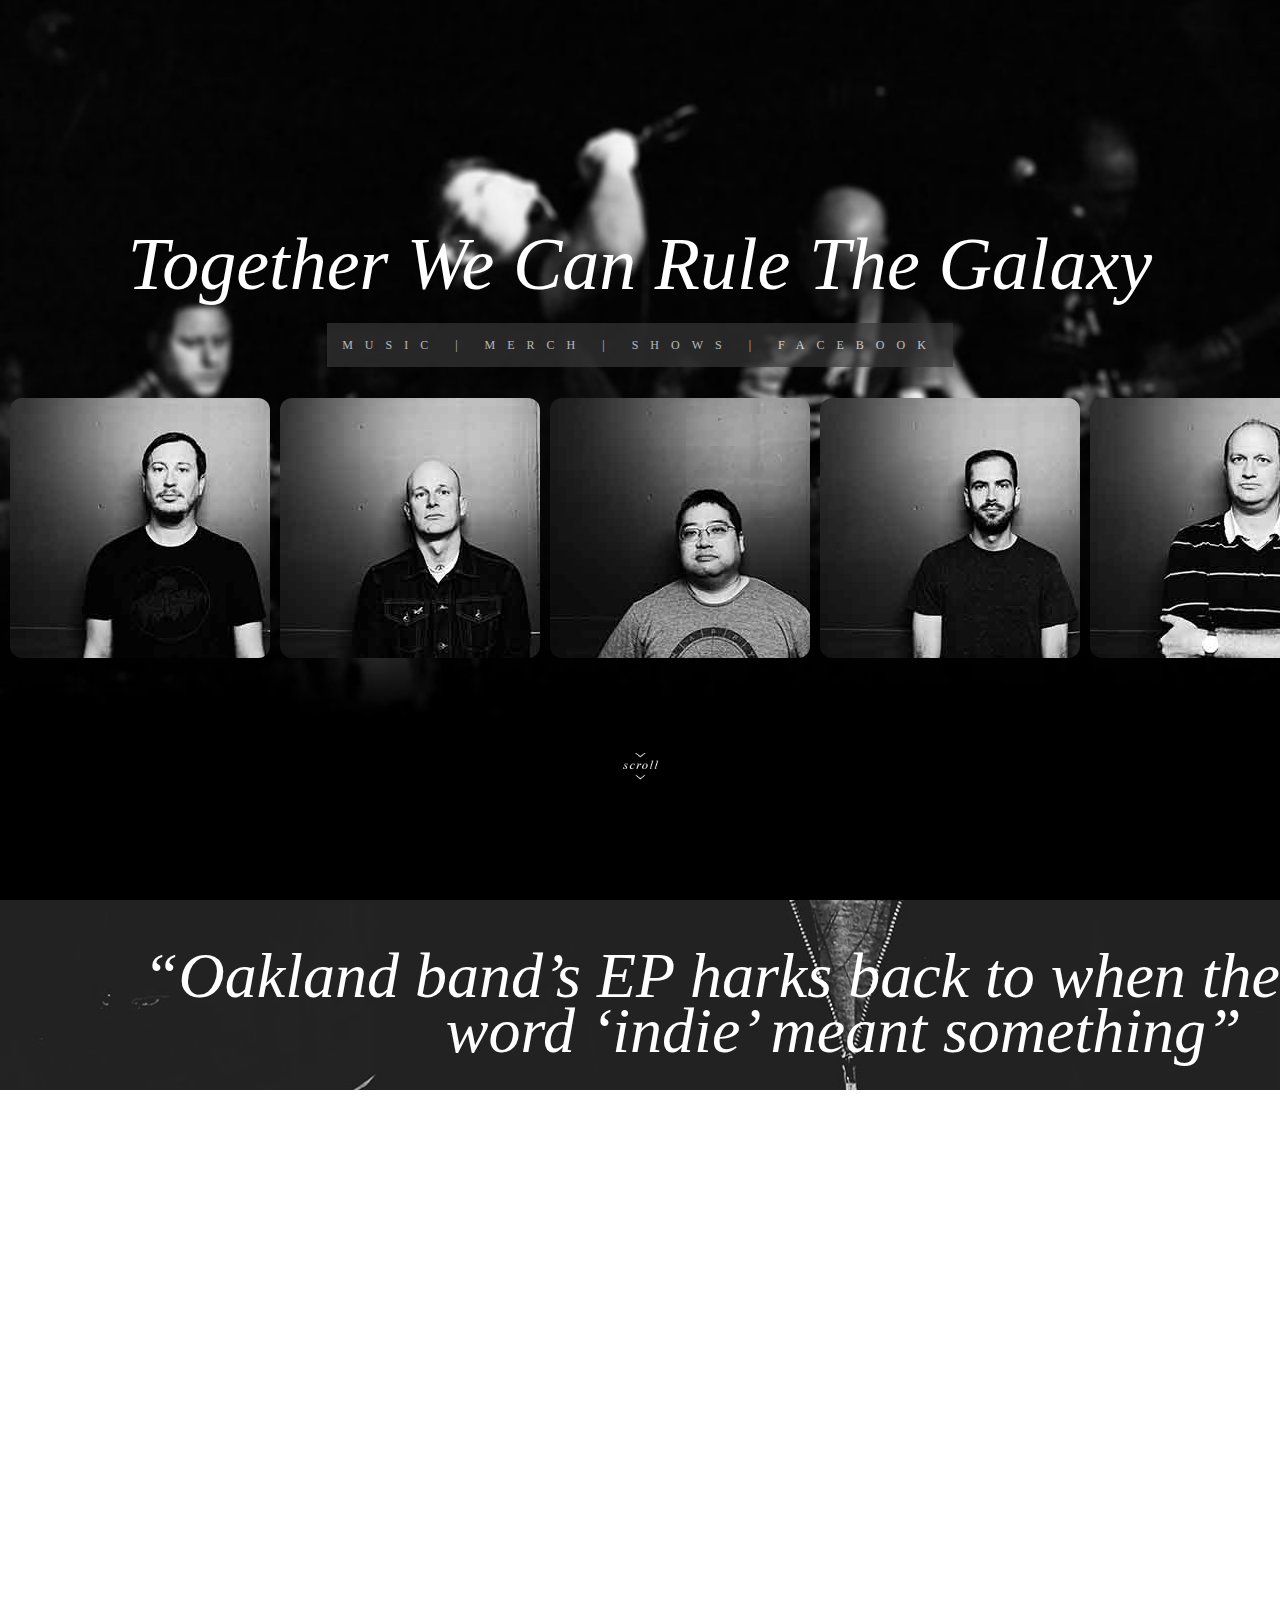
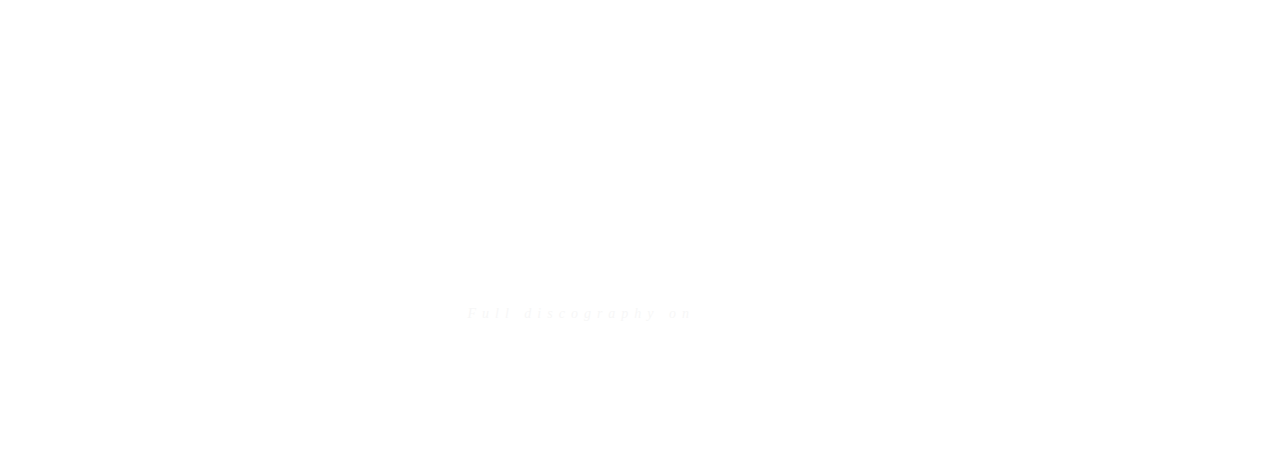
<file: index.html>
<!DOCTYPE html>
<html>
<head>
<style>
<link rel="prefetch" href="(https://twcrtg.github.io/web/images/buttons/kevin_hover.jpg)">
<link rel="prefetch" href="(https://twcrtg.github.io/web/images/buttons/sean_hover.jpg)">
<link rel="prefetch" href="(https://twcrtg.github.io/web/images/buttons/burt_hover.jpg)">
<link rel="prefetch" href="(https://twcrtg.github.io/web/images/buttons/ethan_hover.jpg)">
<link rel="prefetch" href="(https://twcrtg.github.io/web/images/buttons/ryan_hover.jpg)">

</style>
<title>Together We Can Rule The Galaxy</title>
<link rel="stylesheet" type="text/css" href="style.css">
</head>
<body>
<div class="splash">
	<div class="caption">
    <span class="header">Together We Can Rule The Galaxy<br></span>
        <span class="subheader"><a class="menu" href="https://twcrtg.bandcamp.com/music">Music</a> | <a class="menu" href="https://twcrtg.bandcamp.com/merch">Merch</a> | <a class="menu" href="http://www.songkick.com/artists/4389348">Shows</a> | <a class="menu" href="https://www.facebook.com/twcrtg/">Facebook</a> <br></span>
        <div class="row">
        <div class="kevin"></div><div class="sean"></div><div class="burt"></div><div class="ethan"></div><div class="ryan"></div><br>
        <div class="arrow"></div>
        </div>
  </div>
  </div>
  <div class="quotes">
  <span class="header">“Oakland band’s EP harks back to when the word ‘indie’ meant something”<br></span>
    <span class="footer"><br>- Eric Shea, Pandora <a class="attribution" href="https://www.google.com/amp/blog.pandora.com/us/picks-of-the-week-32/amp/">Pick Of the Week</a>, April 5, 2016 </span></div>
  <div class="page">
  <div class="pageheader">Recent Releases<br></div>
  <div class="player">
    <iframe style="border: 0; width: 350px; height: 588px;" src="https://bandcamp.com/EmbeddedPlayer/album=2505611923/size=large/bgcol=333333/linkcol=ffffff/transparent=true/" seamless><a href="http://twcrtg.bandcamp.com/album/its-just-the-way-that-things-are">It&#39;s Just the Way That Things Are by Together We Can Rule The Galaxy</a></iframe>
    <iframe style="border: 0; width: 350px; height: 589px;" src="https://bandcamp.com/EmbeddedPlayer/album=2436964845/size=large/bgcol=333333/linkcol=ffffff/package=525473014/transparent=true/" seamless><a href="http://twcrtg.bandcamp.com/album/of-salesman-gladiator-graves">Of Salesman / Gladiator Graves by Together We Can Rule The Galaxy</a></iframe>
    <iframe style="border: 0; width: 350px; height: 588px;" src="https://bandcamp.com/EmbeddedPlayer/album=1061095608/size=large/bgcol=333333/linkcol=ffffff/transparent=true/" seamless><a href="http://twcrtg.bandcamp.com/album/lake-merritt">Lake Merritt by Together We Can Rule The Galaxy</a></iframe><br>
    <span class="footer">Full discography on <a class="attribution" href="https://twcrtg.bandcamp.com/music">Bandcamp</a></span>
  </div>
  </div>
</div>
</body>
</html>
</file>
<file: style.css>
body, html {
	height: 100%;
	margin: 0;
	font: 400 15px/1.8 "Times New Roman", times, serif;
	color: #fff;
}

h1 {
	letter-spacing: 5px;
	font-weight: lighter;
	font-style: italic;
	font-size: : 28px
	color: #fff;
}

h2 {
	letter-spacing: 5px;
	font-weight: lighter;
	font-style: italic;
	font-size: 18px
	color: #fff;
}

h3 {
	letter-spacing: 5px;
	text-transform: uppercase;
	font: 14px helvetica, sans-serif;
	color: #fff;
}

.menu {
	text-decoration: none;
	color: #fff;
}

.menu:hover {
	text-decoration: line-through;
}

.attribution {
	text-decoration: none;
	color: #fff;
}

.attribution:hover {
	text-decoration: underline;
}

.splash {
	position: relative;
	background: black(0.5);
	background-position: center;
	background-repeat: no-repeat;
	background-size: cover;
	background-image: url("images/backgrounds/011.jpg");
	background-attachment: fixed;
	height: 100%;
}

.caption {
	position: absolute;
	left: 0;
	top: 22%;
	width: 100%;
	text-align: center;
}

a.caption:hover {
	text-decoration: line-through;
}

.caption span.header {
	color: #fff;
	padding: 20px;
	text-align: center;
	font-size: 74px;
	font-weight: lighter;
	font-style: italic;
	letter-spacing: 0px;
}

.caption span.subheader {
	min-width: 400px;
	color: #fff;
	padding: 15px;
	font-size: 12px;
	font-weight: lighter;
	text-transform: uppercase;
	background-color: #363636;
	opacity: 0.7;
	letter-spacing: 12px;
}

.quotes {
	position: static;
	width: 100%;
	height: 25%;
	padding-top: 4%;
	background-position: center;
	background-repeat: no-repeat;
	background-size: cover;
	background-image: url("images/promo/promo_082017_sq.jpg");
	background-attachment: fixed;
	text-align: right;
	z-index: 99;
}

.quotes span.header {
	color: #fff;
	font-size: 64px;
	margin-right: 3%;
	font-weight: lighter;
	font-style: italic;
	letter-spacing: 0px;
	line-height: 50px;
}

.quotes span.footer {
	height: 70px;
	color: #fff;
	margin-right: 3%;
	font-size: 18px;
	font-style: italic;
	font-weight: lighter;
	letter-spacing: 6px;
	line-height: 12px;
}

.page {
	position: absolute;
	background: black(0);
	width: 100%;
	height: 100%;
	text-align: center;
	background-position: center;
	background-repeat: no-repeat;
	background-size: cover;
	background-image: url("images/backgrounds/017.jpg");
	background-attachment: fixed;
}

.pageheader {
	color: #fff;
	text-align: center;
	font-size: 64px;
	padding-top: 4%;
	font-weight: lighter;
	font-style: italic;
	letter-spacing: 0px;
	line-height: 36px;
}

.player {
	position: absolute;
	left: 0;
	margin-top: 3%;
	width: 100%;
	text-align: center;
	z-index: 45;
}

.player span.footer {
	position: relative;
	text-align: center;
	width: 100%
	height: 60px;
	color: #F7F7F7;
	font-size: 14px;
	font-style: italic;
	font-weight: lighter;
	letter-spacing: 6px;
}

.topbar {
	position: absolute;
	left: 50%
	right: 50%;
	top: 0px;
	width: 100%;
	padding-top: 2px;
	padding-bottom: 0px;
	opacity: 0.75;
	text-align: center;
	background-color: #363636;
	z-index: 20;
}

.arrow {
	position: relative;
	width: 400px;
	height: 200px;
	color: #fff;
	transform: scale(0.35);
	background: url(images/scroll2.png);
	display: inline-block;
	z-index: 60;
}

.row {
	white-space: nowrap;
	padding-top: 40px;
}

.kevin {
	width: 260px;
	height: 260px;
	border-radius: 12px;
	background: url(images/buttons/kevin.jpg) no-repeat;
	display: inline-block;
	margin-left: 10px;
}
.kevin:hover {
	width: 260px;
	height: 260px;
	border-radius: 12px;
	background: url(images/buttons/kevin_hover.jpg) no-repeat;
	display: inline-block;
	margin-left: 10px;
}

.sean {
	width: 260px;
	height: 260px;
	border-radius: 12px;
	background: url(images/buttons/sean.jpg) no-repeat;
	display: inline-block;
	margin-left: 10px;
}
.sean:hover {
	width: 260px;
	height: 260px;
	border-radius: 12px;
	background: url(images/buttons/sean_hover.jpg) no-repeat;
	display: inline-block;
	margin-left: 10px;
}

.burt {
	width: 260px;
	height: 260px;
	border-radius: 12px;
	background: url(images/buttons/burt.jpg) no-repeat;
	display: inline-block;
	margin-left: 10px;
}
.burt:hover {
	width: 260px;
	height: 260px;
	border-radius: 12px;
	background: url(images/buttons/burt_hover.jpg) no-repeat;
	display: inline-block;
	margin-left: 10px;
}

.ethan {
	width: 260px;
	height: 260px;
	border-radius: 12px;
	background: url(images/buttons/ethan.jpg) no-repeat;
	display: inline-block;
	margin-left: 10px;
}
.ethan:hover {
	width: 260px;
	height: 260px;
	border-radius: 12px;
	background: url(images/buttons/ethan_hover.jpg) no-repeat;
	display: inline-block;
	margin-left: 10px;
}

.ryan {
	width: 260px;
	height: 260px;
	border-radius: 12px;
	background: url(images/buttons/ryan.jpg) no-repeat;
	display: inline-block;
	margin-left: 10px;
}
.ryan:hover {
	width: 260px;
	height: 260px;
	border-radius: 12px;
	background: url(images/buttons/ryan_hover.jpg) no-repeat;
	display: inline-block;
	margin-left: 10px;
}
</file>
